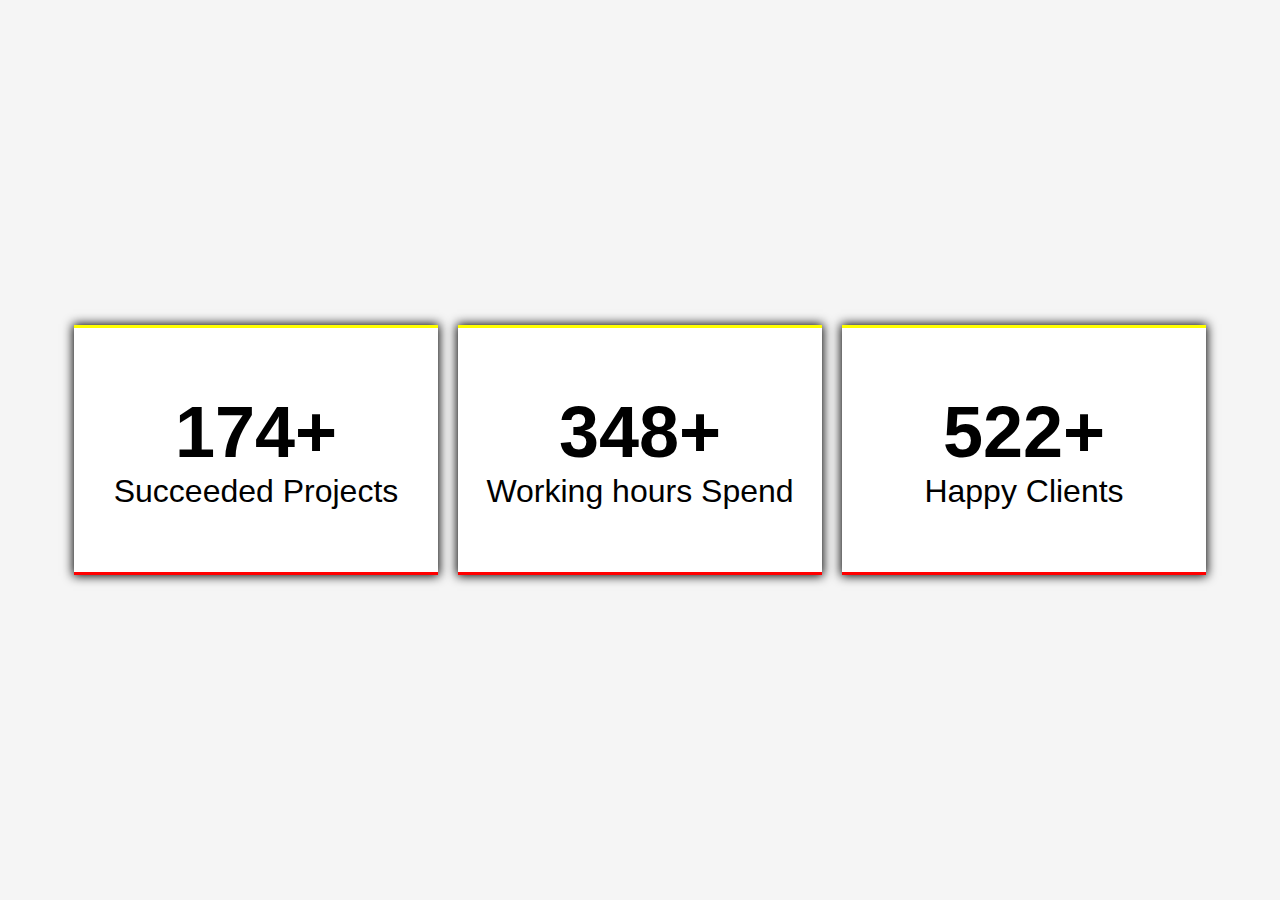
<file: numbers/index.html>
<!DOCTYPE html>
<html lang="en">

<head>
    <meta charset="UTF-8">
    <meta name="viewport" content="width=device-width, initial-scale=1.0">
    <link rel="stylesheet" href="style.css" />
    <title>Document</title>
</head>

<body>

    <section class="section">
        <!-- article start -->
        <article>
            <span class="number" data-value="400">0</span>
            <p>Succeeded Projects</p>
        </article>
        <!-- article end -->

        <!-- article start -->
        <article>
            <span class="number" data-value="3150">0</span>
            <p>Working hours Spend</p>
        </article>
        <!-- article end -->

        <!-- article start -->
        <article>
            <span class="number" data-value="1050">0</span>
            <p>Happy Clients</p>
        </article>
        <!-- article end -->
    </section>
</body>


<script src="app.js"></script>

</html>
</file>
<file: numbers/style.css>
* {
  margin: 0;
  padding: 0;
  box-sizing: border-box;
  font-family: "Gill Sans", "Gill Sans MT", Calibri, "Trebuchet MS", sans-serif;
}

body {
  display: flex;
  justify-content: center;
  align-items: center;
  min-height: 100vh;
  background-color: whitesmoke;
}

.section {
  width: 90%;
  display: grid;
  grid-template-columns: repeat(min-max(auto, 1fr));
  grid-template-rows: 250px;
  gap: 20px;
  padding: 10px;
}

@media screen and (min-width: 768px) {
  .section {
    grid-template-columns: repeat(3, 1fr);
  }
}

article {
  background-color: white;
  border-bottom: 3px solid red;
  border-top: 3px solid yellow;
  display: flex;
  justify-content: center;
  align-items: center;
  flex-direction: column;
  padding: 10px;
  box-shadow: 0px 0px 10px 1px black;
}

.number {
  font-size: 4.5rem;
  font-weight: bold;
}

article p {
  font-size: 2rem;
  text-align: center;
}
</file>
